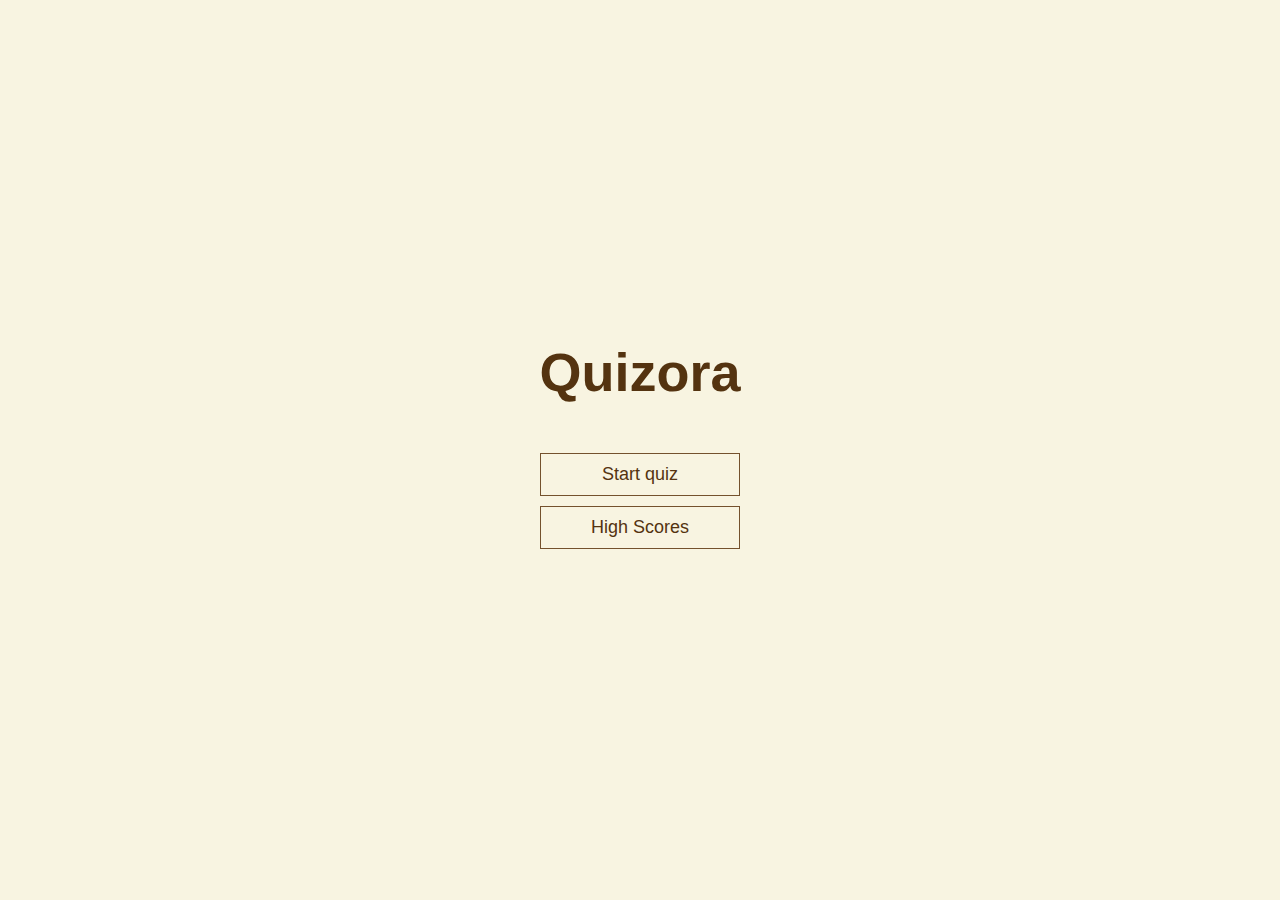
<file: index.html>
<!DOCTYPE html>
<html lang="en">
  <head>
    <meta charset="UTF-8" />
    <meta name="viewport" content="width=device-width, initial-scale=1.0" />
    <meta http-equiv="X-UA-Compatible" content="ie=edge" />
    <title>Quizora</title>
    <link rel="stylesheet" href="styles.css" />
  </head>
  <body>
    <div class="container">
      <div id="home" class="flex-center flex-column">
        <h1>Quizora</h1>
        <a class="btn" href="quiz.html">Start quiz</a>
        <a class="btn" href="score.html">High Scores</a>
      </div>
    </div>
  </body>
</html>
</file>
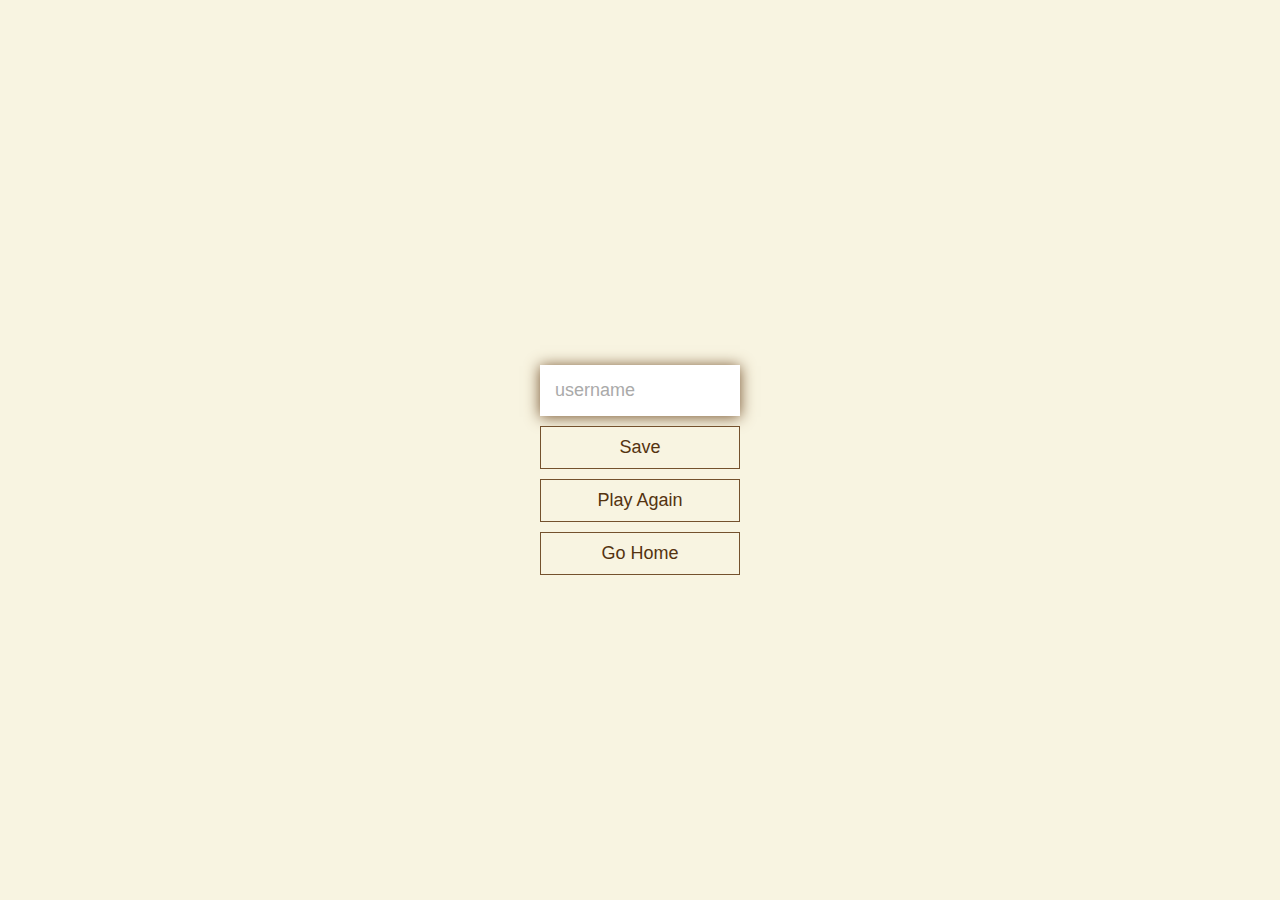
<file: end.html>
<!DOCTYPE html>
<html lang="en">
  <head>
    <meta charset="UTF-8" />
    <meta name="viewport" content="width=device-width, initial-scale=1.0" />
    <meta http-equiv="X-UA-Compatible" content="ie=edge" />
    <title>Congrats!</title>
    <link rel="stylesheet" href="styles.css" />
  </head>
  <body>
    <div class="container">
      <div id="end" class="flex-center flex-column">
        <h1 id="finalScore"></h1>
        <form>
          <input
            type="text"
            name="username"
            id="username"
            placeholder="username"
          />
          <button
            type="submit"
            class="btn"
            id="saveScoreBtn"
            onclick="saveHighScore(event)"
            disabled
          >
            Save
          </button>
        </form>
        <a class="btn" href="quiz.html">Play Again</a>
        <a class="btn" href="/index.html">Go Home</a>
      </div>
    </div>
    <script src="end.js"></script>
  </body>
</html>
</file>
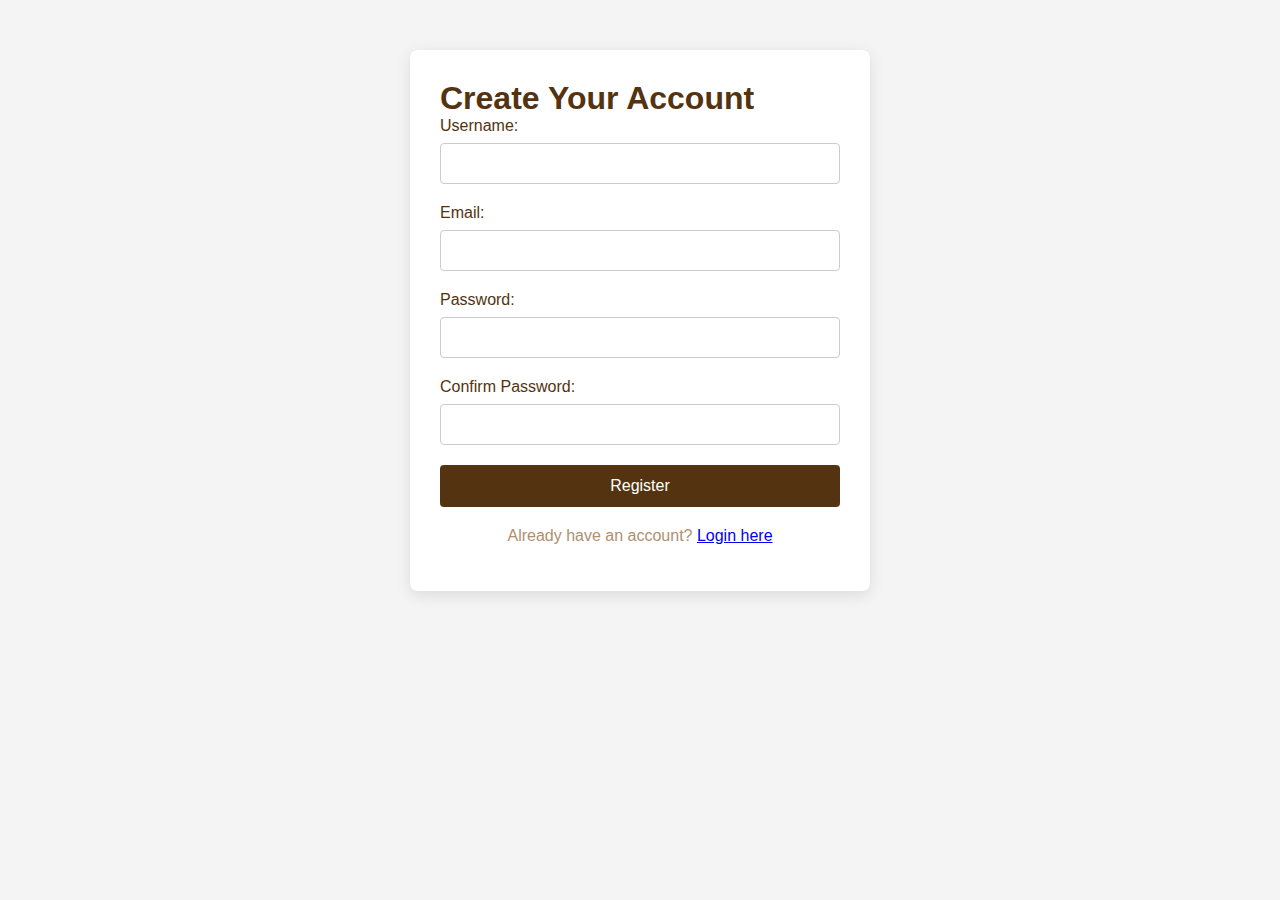
<file: newaccount.html>
<!DOCTYPE html>
<html lang="en">
<head>
    <meta charset="UTF-8">
    <meta name="viewport" content="width=device-width, initial-scale=1.0">
    <title>Register New Account</title>
    <link rel="stylesheet" href="newaccount.css">
</head>
<body>
    <div class="container">
        <h1>Create Your Account</h1>
        <form action="/register" method="POST">
            <div class="form-group">
                <label for="username">Username:</label>
                <input type="text" id="username" name="username" required>
            </div>
            <div class="form-group">
                <label for="email">Email:</label>
                <input type="email" id="email" name="email" required>
            </div>
            <div class="form-group">
                <label for="password">Password:</label>
                <input type="password" id="password" name="password" required>
            </div>
            <div class="form-group">
                <label for="confirm-password">Confirm Password:</label>
                <input type="password" id="confirm-password" name="confirm-password" required>
            </div>
            <button type="submit">Register</button>
        </form>
        <p>Already have an account? <a href="LoginPage.html">Login here</a></p>
    </div>
</body>
</html>
</file>
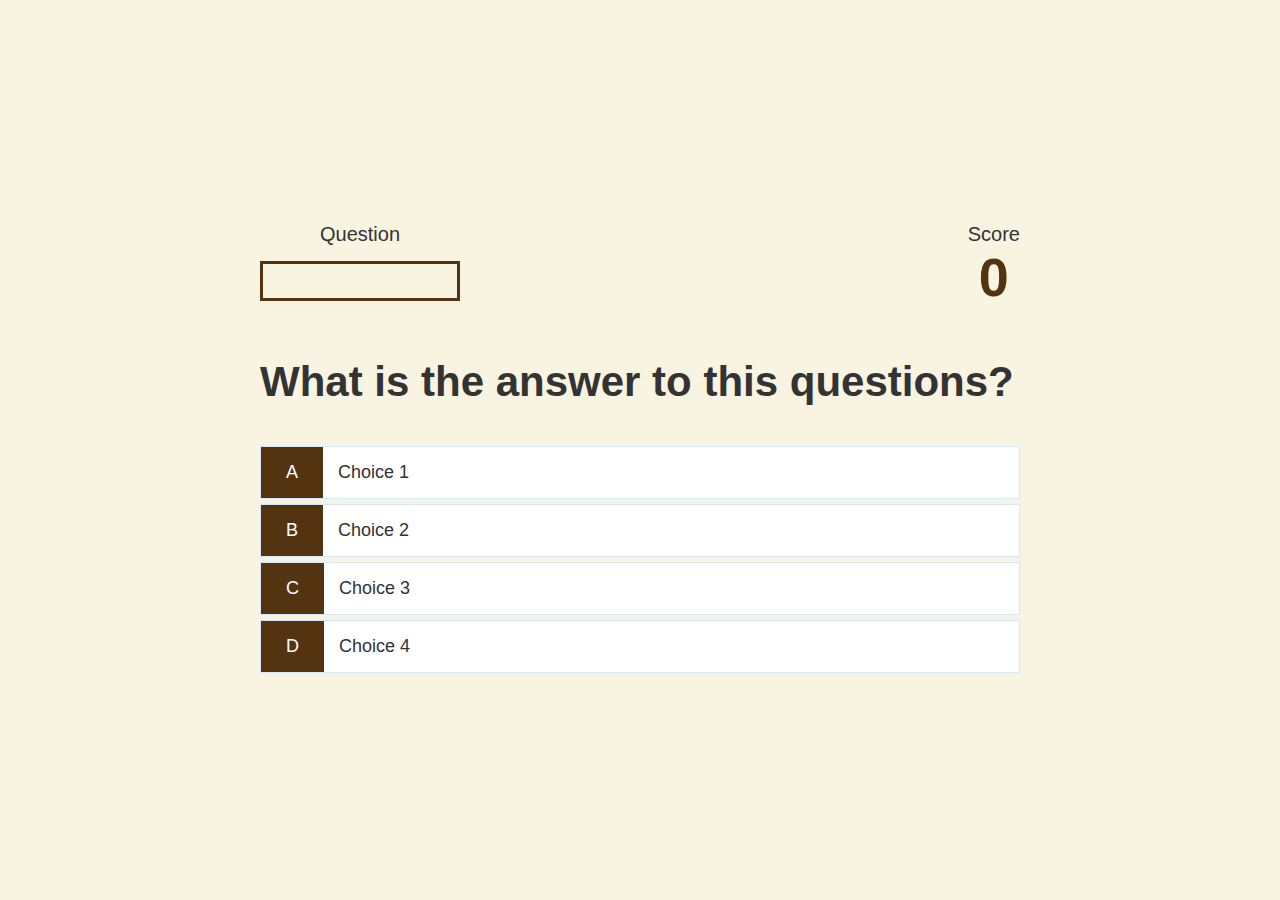
<file: quiz.html>
<!DOCTYPE html>
<html lang="en">
  <head>
    <meta charset="UTF-8" />
    <meta name="viewport" content="width=device-width, initial-scale=1.0" />
    <meta http-equiv="X-UA-Compatible" content="ie=edge" />
    <title>Quick Quiz - Play</title>
    <link rel="stylesheet" href="styles.css" />
    <link rel="stylesheet" href="quiz.css" />
  </head>
  <body>
    <div class="container">
      <div id="game" class="justify-center flex-column">
        <div id="hud">
          <div id="hud-item">
            <p id="progressText" class="hud-prefix">
              Question
            </p>
            <div id="progressBar">
              <div id="progressBarFull"></div>
            </div>
          </div>
          <div id="hud-item">
            <p class="hud-prefix">
              Score
            </p>
            <h1 class="hud-main-text" id="score">
              0
            </h1>
          </div>
        </div>
        <h2 id="question">What is the answer to this questions?</h2>
        <div class="choice-container">
          <p class="choice-prefix">A</p>
          <p class="choice-text" data-number="1">Choice 1</p>
        </div>
        <div class="choice-container">
          <p class="choice-prefix">B</p>
          <p class="choice-text" data-number="2">Choice 2</p>
        </div>
        <div class="choice-container">
          <p class="choice-prefix">C</p>
          <p class="choice-text" data-number="3">Choice 3</p>
        </div>
        <div class="choice-container">
          <p class="choice-prefix">D</p>
          <p class="choice-text" data-number="4">Choice 4</p>
        </div>
      </div>
    </div>
    <script src="quiz.js"></script>
  </body>
</html>
</file>
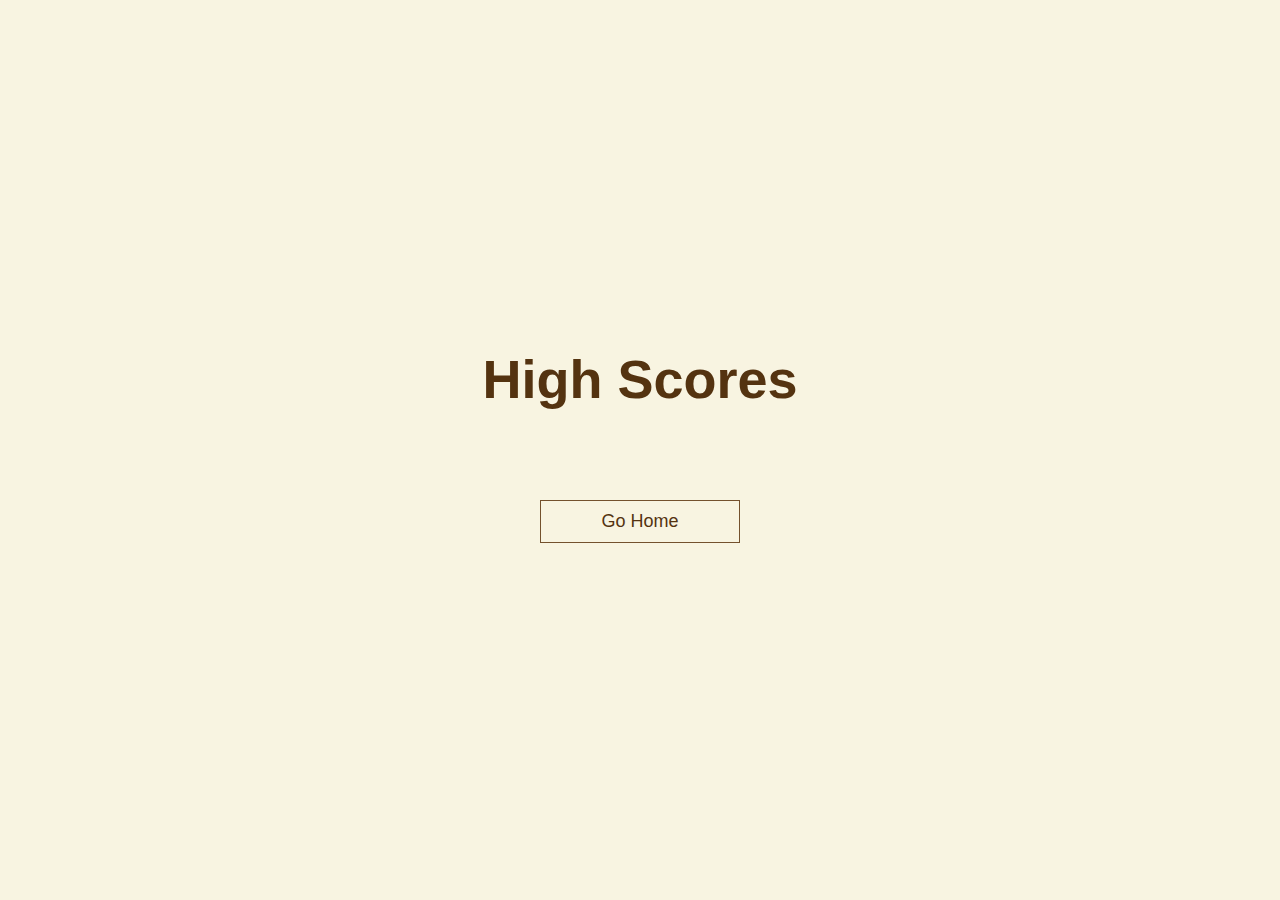
<file: score.html>
<!DOCTYPE html>
<html lang="en">
  <head>
    <meta charset="UTF-8" />
    <meta name="viewport" content="width=device-width, initial-scale=1.0" />
    <meta http-equiv="X-UA-Compatible" content="ie=edge" />
    <title>High Scores</title>
    <link rel="stylesheet" href="styles.css" />
    <link rel="stylesheet" href="score.css" />
  </head>
  <body>
    <div class="container">
      <div id="highScores" class="flex-center flex-column">
        <h1 id="finalScore">High Scores</h1>
        <ul id="highScoresList"></ul>
        <a class="btn" href="/">Go Home</a>
      </div>
    </div>
    <script src="score.js"></script>
  </body>
</html>
</file>
<file: styles.css>
:root {
    background-color: #F8F4E1;
    font-size: 62.5%;
  }
  
  * {
    box-sizing: border-box;
    font-family: Arial, Helvetica, sans-serif;
    margin: 0;
    padding: 0;
    color: #333;
  }
  
  h1,
  h2,
  h3,
  h4 {
    margin-bottom: 1rem;
  }
  
  h1 {
    font-size: 5.4rem;
    color: #543310;
    margin-bottom: 5rem;
  }
  
  h1 > span {
    font-size: 2.4rem;
    font-weight: 500;
  }
  
  h2 {
    font-size: 4.2rem;
    margin-bottom: 4rem;
    font-weight: 700;
  }
  
  h3 {
    font-size: 2.8rem;
    font-weight: 500;
  }
  
  /* UTILITIES */
  
  .container {
    width: 100vw;
    height: 100vh;
    display: flex;
    justify-content: center;
    align-items: center;
    max-width: 80rem;
    margin: 0 auto;
    padding: 2rem;
  }
  
  .container > * {
    width: 100%;
  }
  
  .flex-column {
    display: flex;
    flex-direction: column;
  }
  
  .flex-center {
    justify-content: center;
    align-items: center;
  }
  
  .justify-center {
    justify-content: center;
  }
  
  .text-center {
    text-align: center;
  }
  
  .hidden {
    display: none;
  }
  
  /* BUTTONS */
  .btn {
    font-size: 1.8rem;
    padding: 1rem 0;
    width: 20rem;
    text-align: center;
    border: 0.1rem solid #543310;
    margin-bottom: 1rem;
    text-decoration: none;
    color: #543310;
    background-color:#F8F4E1;
  }
  
  .btn:hover {
    cursor: pointer;
    box-shadow: 0 0.4rem 1.4rem 0 rgba(86, 185, 235, 0.5);
    transform: translateY(-0.1rem);
    transition: transform 150ms;
  }
  
  .btn[disabled]:hover {
    cursor: not-allowed;
    box-shadow: none;
    transform: none;
  }
  
  /* FORMS */
  form {
    width: 100%;
    display: flex;
    flex-direction: column;
    align-items: center;
  }
  
  input {
    margin-bottom: 1rem;
    width: 20rem;
    padding: 1.5rem;
    font-size: 1.8rem;
    border: none;
    box-shadow: 0 0.1rem 1.4rem 0 #74512D;
  }
  
  input::placeholder {
    color: #aaa;
  }
  h3 {
    font-size: 2.8rem;
    font-weight: 500;
  }
  
  /* UTILITIES */
  
  .container {
    width: 100vw;
    height: 100vh;
    display: flex;
    justify-content: center;
    align-items: center;
    max-width: 80rem;
    margin: 0 auto;
  }
  
  .container > * {
    width: 100%;
  }
  
  .flex-column {
    display: flex;
    flex-direction: column;
  }
  
  .flex-center {
    justify-content: center;
    align-items: center;
  }
  
  .justify-center {
    justify-content: center;
  }
  
  .text-center {
    text-align: center;
  }
  
  .hidden {
    display: none;
  }
  
  /* BUTTONS */
  .btn {
    font-size: 1.8rem;
    padding: 1rem 0;
    width: 20rem;
    text-align: center;
    border: 0.1rem solid #74512D;
    margin-bottom: 1rem;
    text-decoration: none;
    color: #543310;
    background-color: #F8F4E1;
  }
  
  .btn:hover {
    cursor: pointer;
    box-shadow: 0 0.4rem 1.4rem 0 rgba(86, 185, 235, 0.5);
    transform: translateY(-0.1rem);
    transition: transform 150ms;
  }
  
  .btn[disabled]:hover {
    cursor: not-allowed;
    box-shadow: none;
    transform: none;
  }
</file>
<file: newaccount.css>
/* General Styles */
body {
    font-family: Arial, sans-serif;
    margin: 0;
    padding: 0;
    background-color: #f4f4f4; /* Light background */
    color: rgb(84, 51, 16); /* Dark text */
}

header {
    background-color: rgb(175, 143, 111); /* Header color */
    color: white;
    padding: 20px;
    text-align: center;
}

header .logo img {
    width: 50px; /* Logo size */
    vertical-align: middle;
}

h1 {
    margin: 0;
    font-size: 2em;
}

.container {
    max-width: 400px; /* Max width for forms */
    margin: 50px auto; /* Center the container */
    padding: 30px; /* Increased padding for better spacing */
    background: white; /* White background for forms */
    border-radius: 8px; /* Slightly more rounded corners */
    box-shadow: 0 4px 15px rgba(0, 0, 0, 0.1); /* Enhanced shadow */
}

h2 {
    text-align: center;
    color: rgb(175, 143, 111); /* Heading color */
    margin-bottom: 20px; /* Space below heading */
}

.form-group {
    margin-bottom: 20px; /* Increased space between inputs */
}

label {
    display: block;
    margin-bottom: 8px; /* Increased margin for better spacing */
    color: rgb(84, 51, 16); /* Darker text for labels */
}

input[type="text"],
input[type="email"],
input[type="password"] {
    width: 100%; /* Full width inputs */
    padding: 12px; /* Increased padding for comfort */
    border: 1px solid #ccc; /* Light border */
    border-radius: 4px; /* Rounded corners */
    box-sizing: border-box; /* Include padding in width */
}

button {
    width: 100%; /* Full width button */
    padding: 12px; /* Increased padding for comfort */
    background-color: rgb(84, 51, 16); /* Button color */
    color: white; /* White text */
    border: none;
    border-radius: 4px;
    cursor: pointer; /* Pointer on hover */
    font-size: 16px; /* Font size */
    transition: background-color 0.3s; /* Smooth transition */
}

button:hover {
    background-color: rgb(175, 143, 111); /* Darker color on hover */
}

p {
    text-align: center;
    color: rgb(175, 143, 111); /* Lighter text for paragraph */
    margin-top: 20px; /* Space above paragraph */
}

.toggle-link {
    text-align: center;
    margin-top: 15px; /* Space above toggle link */
}

.toggle-link a {
    color: rgb(175, 143, 111); /* Link color */
    text-decoration: none; /* No underline */
}

.toggle-link a:hover {
    text-decoration: underline; /* Underline on hover */
}

footer {
    text-align: center;
    padding: 15px; /* Increased padding for footer */
    background-color: rgb(175, 143, 111); /* Footer color */
    color: white;
    position: relative;
    bottom: 0;
    width: 100%;
    margin-top: 30px; /* Space above footer */
}
</file>
<file: quiz.css>
.choice-container {
    display: flex;
    margin-bottom: 0.5rem;
    width: 100%;
    font-size: 1.8rem;
    border: 0.1rem solid rgb(86, 165, 235, 0.25);
    background-color: white;
  }
  
  .choice-container:hover {
    cursor: pointer;
    box-shadow: 0 0.4rem 1.4rem 0 #74512D;
    transform: translateY(-0.1rem);
    transition: transform 150ms;
  }
  
  .choice-prefix {
    padding: 1.5rem 2.5rem;
    background-color: #543310;
    color: white;
  }
  
  .choice-text {
    padding: 1.5rem;
    width: 100%;
  }
  
  .correct {
    background-color: #28a745;
  }
  
  .incorrect {
    background-color: #dc3545;
  }
  
  /* HUD */
  
  #hud {
    display: flex;
    justify-content: space-between;
  }
  
  .hud-prefix {
    text-align: center;
    font-size: 2rem;
  }
  
  .hud-main-text {
    text-align: center;
  }
  
  #progressBar {
    width: 20rem;
    height: 4rem;
    border: 0.3rem solid #543310;
    margin-top: 1.5rem;
  }
  
  #progressBarFull {
    height: 3.4rem;
    background-color: #543310;
    width: 0%;
  }
</file>
<file: score.css>
#highScoresList {
    list-style: none;
    padding-left: 0;
    margin-bottom: 4rem;
  }
  
  .high-score {
    font-size: 2.8rem;
    margin-bottom: 0.5rem;
  }
  
  .high-score:hover {
    transform: scale(1.025);
  }
</file>
